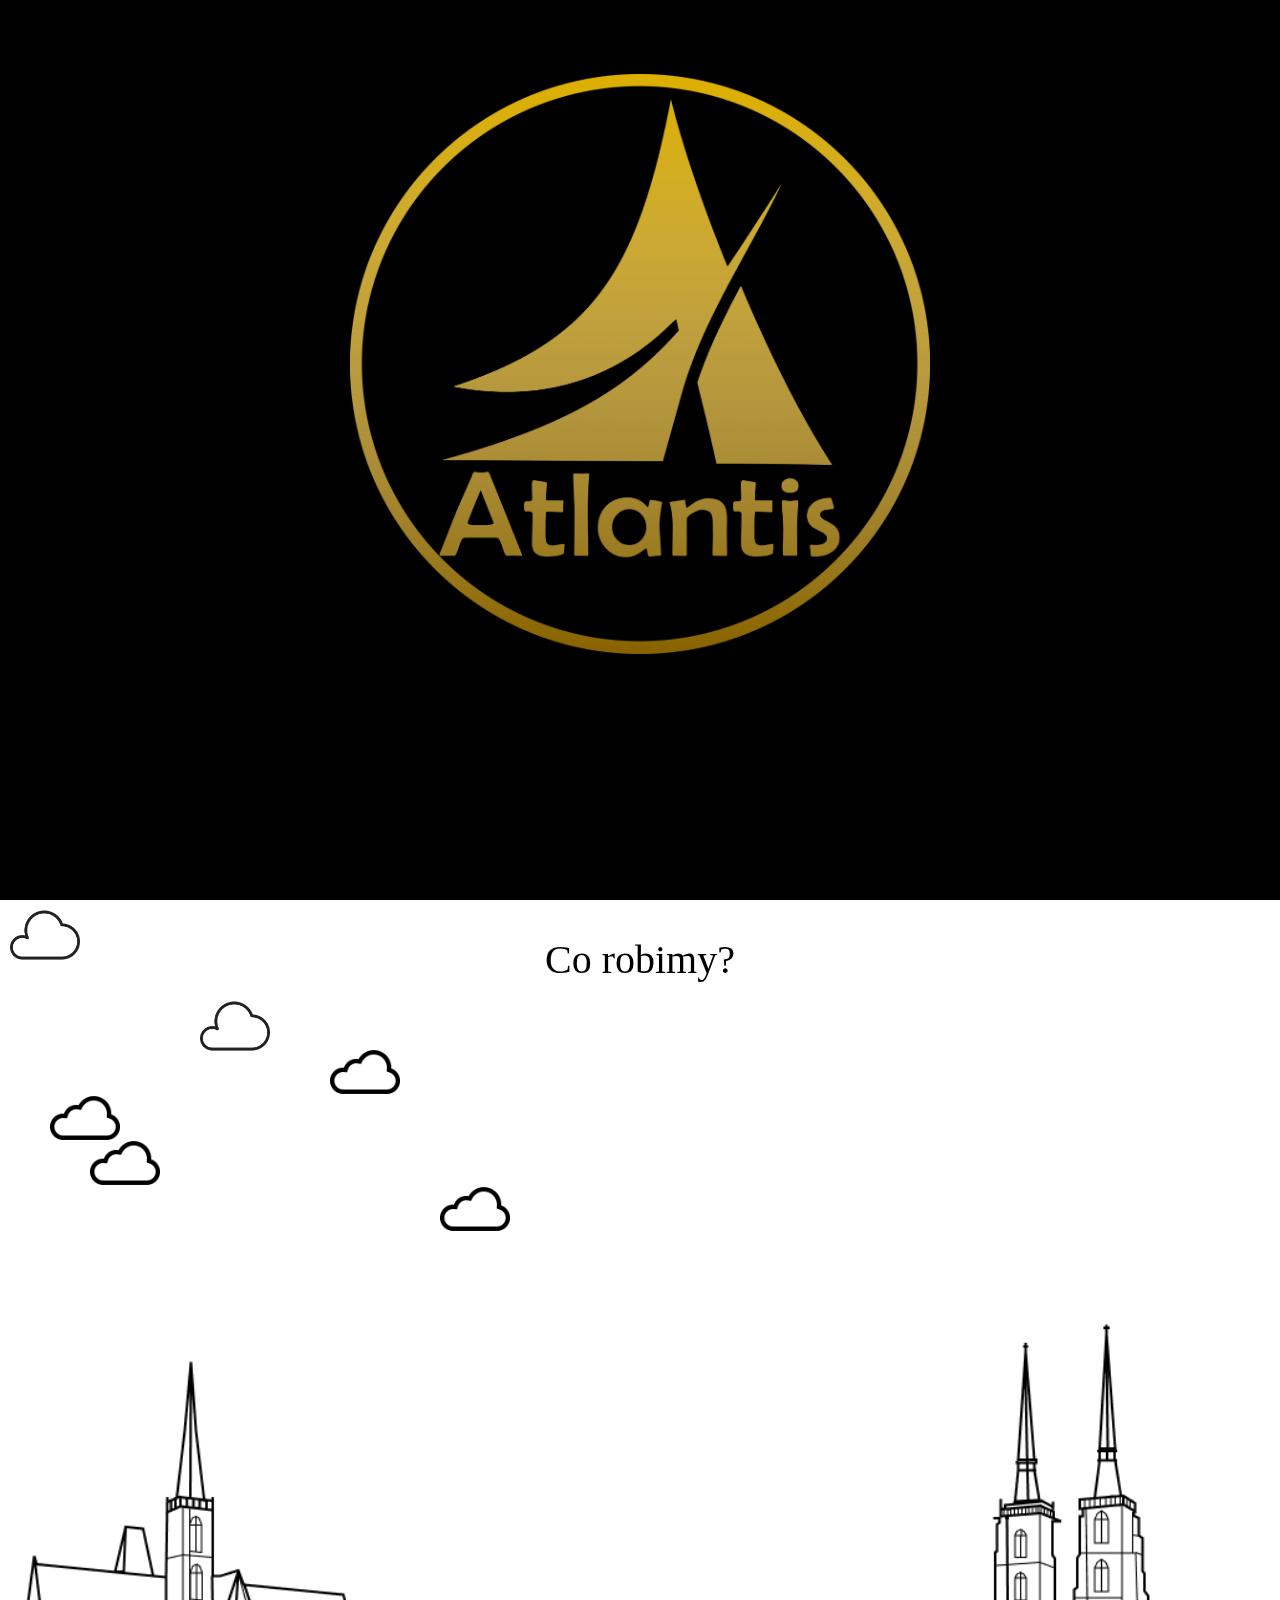
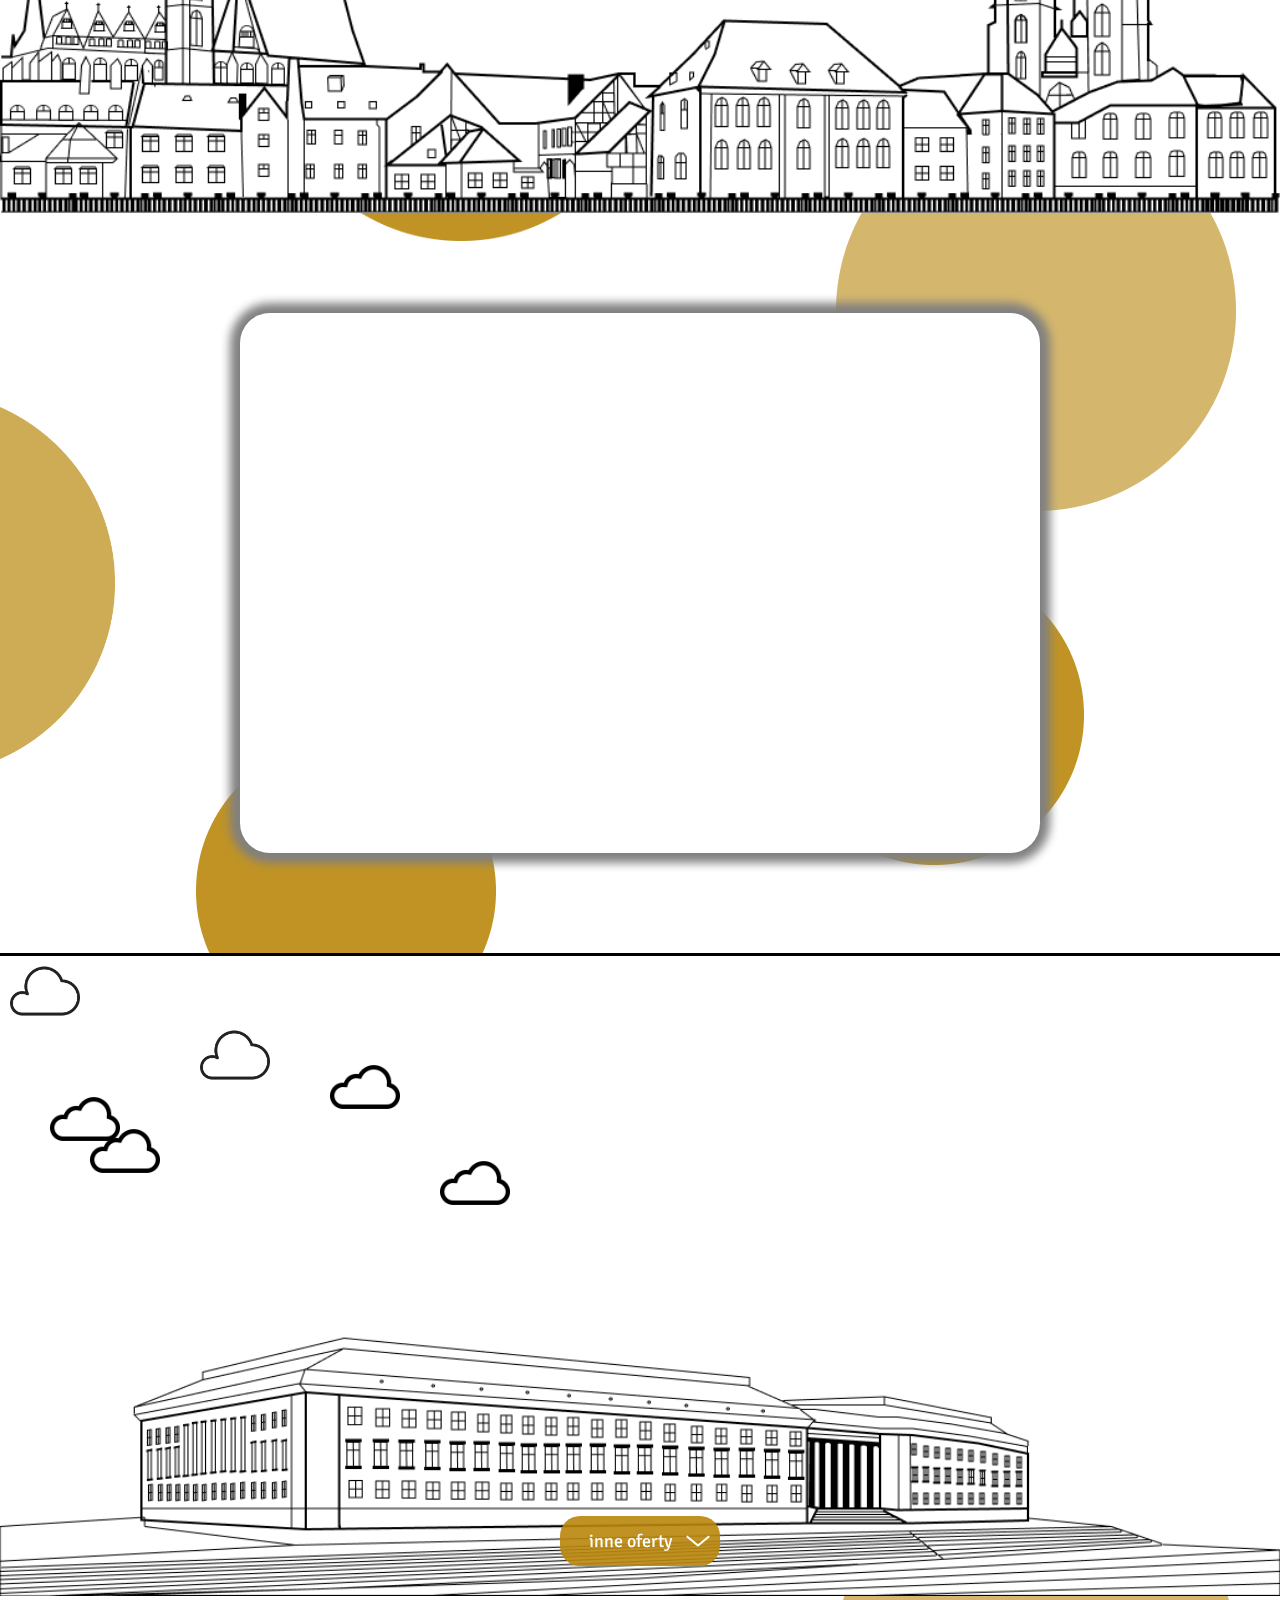
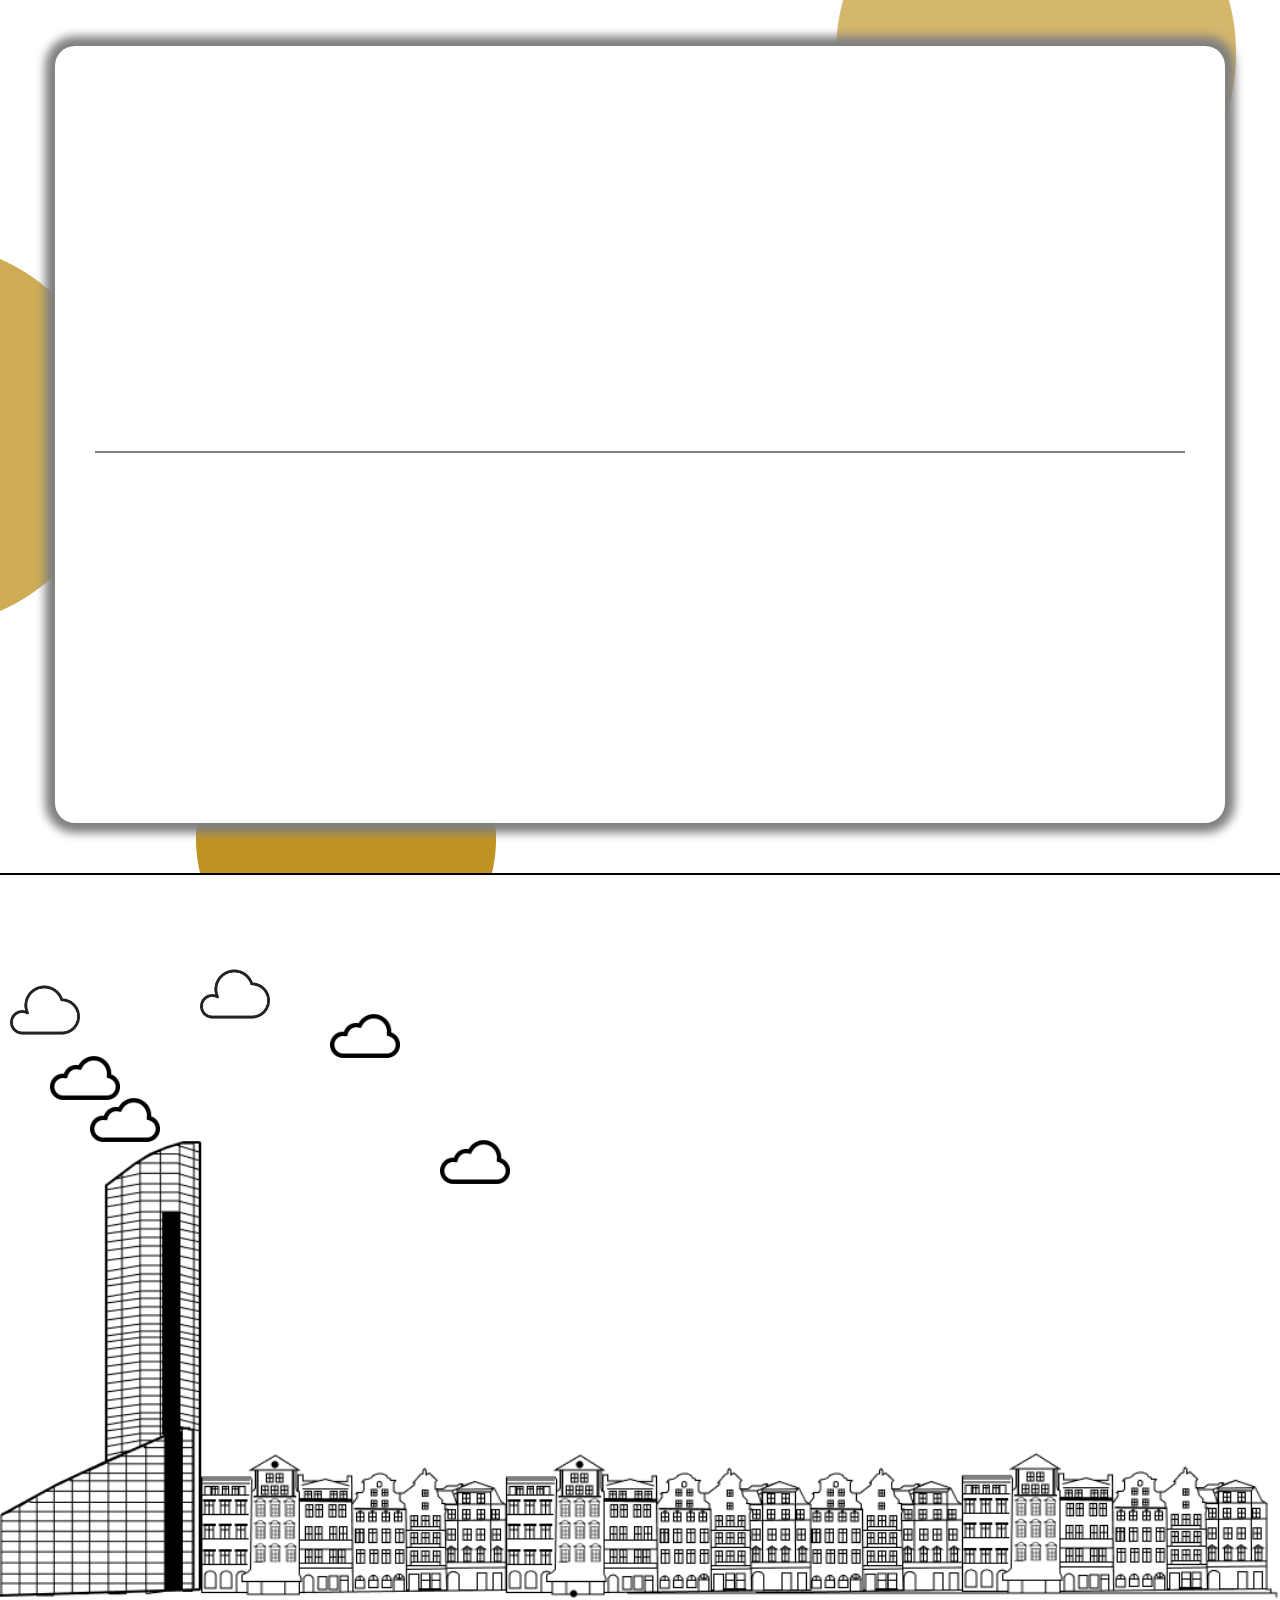
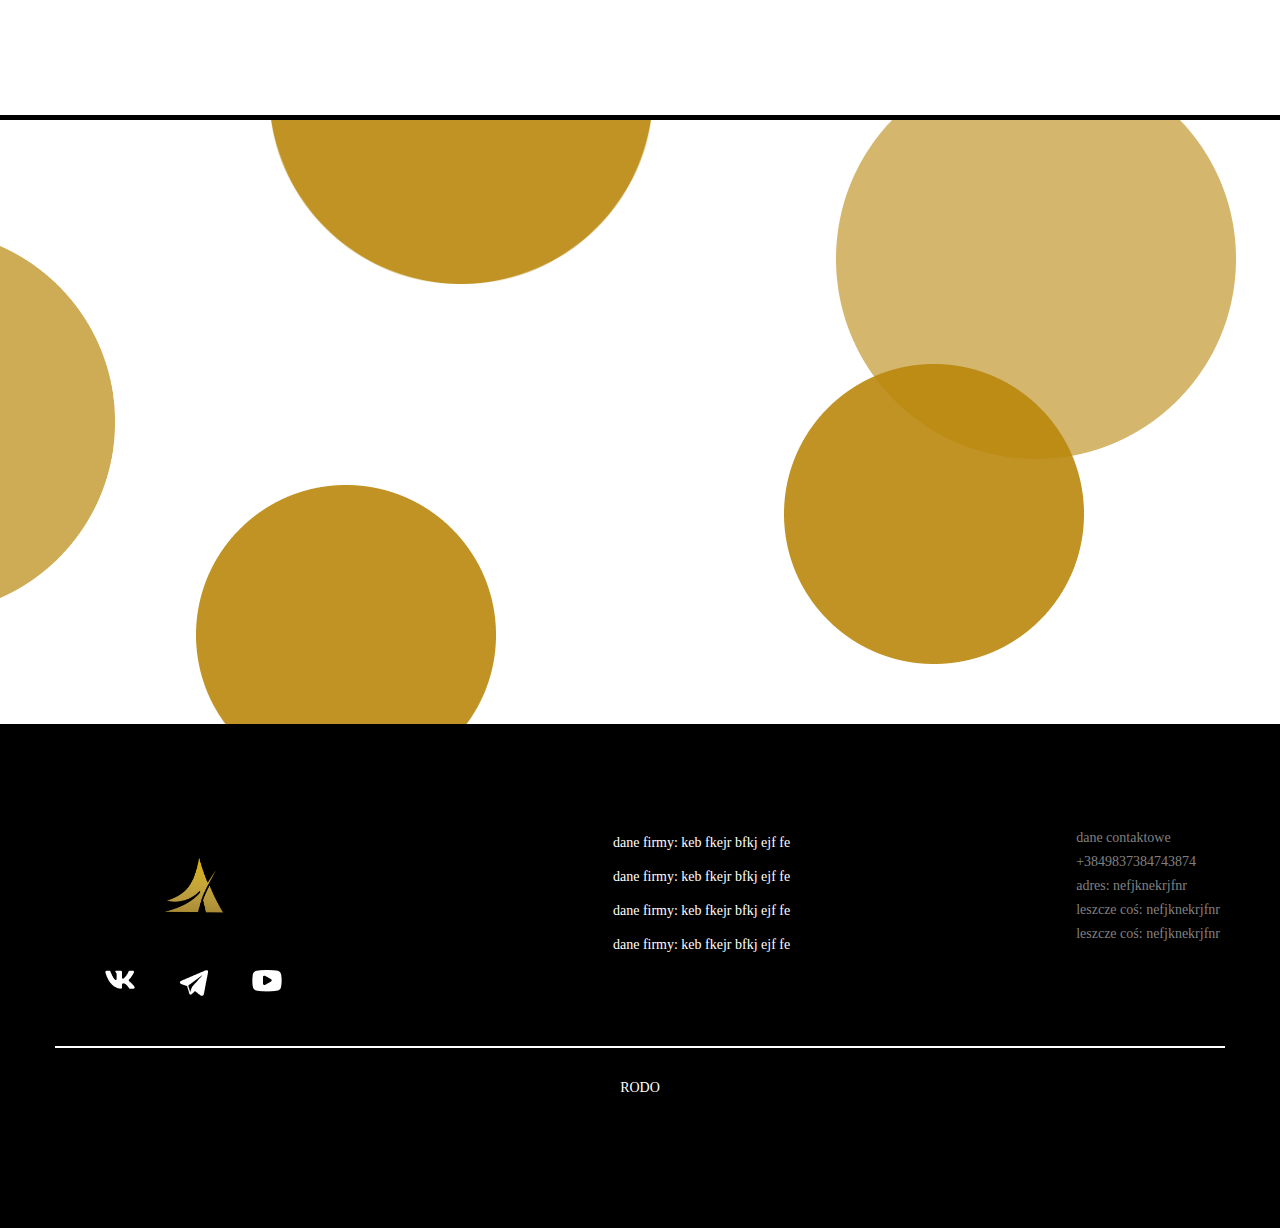
<file: index.html>
<!DOCTYPE html>
<html lang="ru">
	<head>
		<title>Atlantis</title>
		<meta name="viewport" content="width=device-width, initial-scale=1.0, maximum-scale=1.0, user-scalable=0" />
		<link rel="stylesheet" href="css/style.css" />
		<meta charset="UTF-8">
	</head>
	<body>

		<div class="mask">
			<div class="container">
				<div class="mask__content">
					<img class="mask__img" src="img/goldAtlantis.png">
					<div class="mask__title_container"><div class="mask__title">legalizacja pobytu w polsce</div></div>
				</div>
			</div>
		</div>
		
<header class="header">
	<div class="header__container">
		<a href="index.html" class="header__logo"><img src="img/goldAtlantis2.png"></a>
		<div class="header__menu">
			<div class="menu__icon"><span></span></div>
			<nav class="menu__body">
				<ul class="menu__list">
					<li><a data-goto=".offers" href="#" class="menu__link">OFERTA</a></li>
					<li>
						<a data-goto=".pobyt" href="#" class="menu__link">POBYT</a>
						<span class="menu__arrow"></span>
						<ul class="menu__sub-list">
							<li><a href="#" class="menu__sub-link">Pobyt Czasowy</a></li>
							<li><a href="#" class="menu__sub-link">Pobyt Stały</a></li>
							<li><a href="#" class="menu__sub-link">Karta Rezydenta</a></li>
						</ul>
					</li>
					<li><a data-goto=".about" href="#" class="menu__link">O NAS</a></li>
					<li><a data-goto=".partners" href="#" class="menu__link">PARTNERZY</a></li>
					<li><a data-goto=".footer" href="#" class="menu__link">CONTACT</a></li>
				</ul>
			</nav>
		</div>
	</div>
</header>		
		<div class="slider">
			<div class="slider__item">
				<img src="img/mainSlide1.jpeg">
			</div>
			<div class="slider__item">
				<img src="img/mainSlide2.jpeg">
			</div>
			<div class="slider__item">
				<img src="img/mainSlide3.jpeg">
			</div>
			<div class="slider__item">
				<img src="img/mainSlide4.jpeg">
			</div>
		</div>
		<div class="slider-front">
			<div class="slider-front__body ">
				<span class="slider__span1 ">profesjonalna obsluga prawna</span>
			</div>
			<div class="slider-front__subtitle"><span class="slider__span2">Podchodzimy indywidualnie do każdego klienta</span></div>
		</div>

		<div class="offers">
			<img class="cloud1" src="img/cloud1.png"></img>
			<img class="cloud2" src="img/cloud2.png"></img>
			<img class="cloud3" src="img/cloud3.png"></img>
			<img class="cloud4" src="img/cloud1.png"></img>
			<img class="cloud5" src="img/cloud2.png"></img>
			<img class="cloud6" src="img/cloud3.png"></img>
			<div class="container">
				<div class="offers__title">Co robimy?</div>
				<div class="offers__body">
					<div class="offers__part1">
						<div class="offers__border _anim-items">							
							<div class="offers__item">
								<img class="offers__img" src="img/law.jpeg">
								<div class="offers__text">
									<p>karta pobytu</p>
									<p>Lorem ipsum dolor sit amet, consectetur adipisicing elit,</p>
								</div>
							</div>
						</div>
						<div class="offers__border _anim-items">
							<div class="offers__item">
								<img class="offers__img" src="img/law.jpeg">
								<div class="offers__text">
									<p>pesel</p>
									<p>Lorem ipsum dolor sit amet, consectetur adipisicing elit,</p>
								</div>
							</div>
						</div>
						<div class="offers__border _anim-items">
							<div class="offers__item">
								<img class="offers__img" src="img/law.jpeg">
								<div class="offers__text">
									<p>meldunek</p>
									<p>Lorem ipsum dolor sit amet, consectetur adipisicing elit,</p>
								</div>
							</div>
						</div>
						<div class="offers__border _anim-items">
							<div class="offers__item">
								<img class="offers__img" src="img/law.jpeg">
								<div class="offers__text">
									<p>rejestracja i akompaniament biznesu</p>
									<p>Lorem ipsum dolor sit amet, consectetur adipisicing elit,</p>
								</div>
							</div>
						</div>
					</div>
					<div class="offers__part2">
						<div class="offers__border _anim-items">
							<div class="offers__item">
								<img class="offers__img" src="img/law.jpeg">
								<div class="offers__text">
									<p>przodkowie w polsce</p>
									<p>Lorem ipsum dolor sit amet, consectetur adipisicing elit,</p>
								</div>
							</div>
						</div>
						<div class="offers__border _anim-items">
							<div class="offers__item">
								<img class="offers__img" src="img/law.jpeg">
								<div class="offers__text">
									<p>spadek za granicą</p>
									<p>Lorem ipsum dolor sit amet, consectetur adipisicing elit,</p>
								</div>
							</div>
						</div>
						<div class="offers__border _anim-items">
							<div class="offers__item">
								<img class="offers__img" src="img/law.jpeg">
								<div class="offers__text">
									<p>usługi naszych partnerów</p>
									<p>
										<ul>
											<li class="offers__li">nierochomość w Polsce</li>
											<li class="offers__li">biznes w internecie</li>
										</ul>
									</p>
								</div>
							</div>
						</div>
						<div class="offers__border _anim-items">
							<div class="offers__item">
								<div class="offers__end">
									<div class="offers__end-text">
										Jeszcze myślisz?
									</div>								
								</div>
							</div>
						</div>
					</div>
				</div>
			</div>
		</div>
		<div class="about">

			<div class="about__container _anim-items ">
				<div class="about__title _anim-items">
					<p>o nas</p>
					<p>poznaj bliżej naszą historję</p>
				</div>
				<div class="about__body _anim-items">
					<p>Atlantis - to nowoczesna kancelaria prawna, która specjalizuje się w pomocy osobom z problemami prawnymi. Stanowimy odpowiedź na coraz większe zapotrzebowanie związane z profesjonalnym doradztwem prawnym.</p>

					<p>Dzięki rozległej siatce placówek, zlokalizowanych na terenie całej Polski - jesteśmy w stanie dotrzeć w każde miejsce, a także obsłużyć Klientów bezpośrednio w ich miastach.</p>

					<p>Jako jedyni w Polsce rozbudowaliśmy lokalny system przedstawicielstw, dzięki którym jesteśmy blisko osób, które potrzebują naszej pomocy. Polska Grupa Prawna S.A to zespół profesjonalnych opiekunów, doradców i prawników. Zależy nam aby usługi prawne, były świadczone w sposób przejrzysty i bezpośredni. Naszą misją jest szerzenie świadomości prawnej wśród osób z problemami.</p>
				</div>
			</div>
		</div>
		<div class="pobyt">
			<img class="cloud1" src="img/cloud1.png"></img>
			<img class="cloud2" src="img/cloud2.png"></img>
			<img class="cloud3" src="img/cloud3.png"></img>
			<img class="cloud4" src="img/cloud1.png"></img>
			<img class="cloud5" src="img/cloud2.png"></img>
			<img class="cloud6" src="img/cloud3.png"></img>
			<div class="container__pobyt">
				<div class="pobyt__title _anim-items"><span>Karta Pobytu</span></div>
				<div class="pobyt__body _anim-items">
					<div class="podyt-czasowy">
						<div class="pobyt__item">
							<div class="pobyt__item_front">
								<div class="pobyt__top">
									<div class="pobyt-czasowy__title">pobyt czasowy</div>
									<img class="karta__png" src="img/kartaPobytu.png">
								</div>
								<div class="pobyt__price">ekonom <span>500  <span>700</span></span></div>
								<button class="pobyt__button"><span>więcej</span></button>
							</div>
							<div class="pobyt__item_back">
								<div class="pobyt__back_body">
									<ul class="back__body_list">
										<li class="back__li1">Lorem ipsum dolor </li>
										<li class="back__li1">Lorem ipsum dolor </li>
										<li class="back__li1">Lorem ipsum dolor </li>
										<li class="back__li2">Lorem ipsum dolor </li>
										<li class="back__li2">Lorem ipsum dolor </li>
										<li class="back__li2">Lorem ipsum dolor </li>
										<li class="back__li2">Lorem ipsum dolor </li>
									</ul>
								</div>
								<button class="pobyt__button"><span>mniej</span></button>
							</div>
						</div>
						<div class="pobyt__item">
							<div class="pobyt__item_front">
								<div class="pobyt__top">
									<div class="pobyt-czasowy__title">pobyt czasowy</div>
									<img class="karta__png" src="img/kartaPobytu.png">
								</div>
								<div class="pobyt__price">standart<span>500  <span>700</span></span></div>
								<button class="pobyt__button"><span>więcej</span></button>
							</div>
							<div class="pobyt__item_back">
								<div class="pobyt__back_body">
									<ul class="back__body_list">
										<li class="back__li1">Lorem ipsum dolor </li>
										<li class="back__li1">Lorem ipsum dolor </li>
										<li class="back__li1">Lorem ipsum dolor </li>
										<li class="back__li1">Lorem ipsum dolor </li>
										<li class="back__li1">Lorem ipsum dolor </li>
										<li class="back__li2">Lorem ipsum dolor </li>
										<li class="back__li2">Lorem ipsum dolor </li>
									</ul>
								</div>
								<button class="pobyt__button"><span>mniej</span></button>
							</div>
						</div>
						<div class="pobyt__item ">
							<div class="pobyt__item_front">
								<div class="pobyt__top">
									<div class="pobyt-czasowy__title">pobyt czasowy</div>
									<img class="karta__png" src="img/kartaPobytu.png">
								</div>
								<div class="pobyt__price">premium <span>500  <span>700</span></span></div>
								<button class="pobyt__button"><span>więcej</span></button>
							</div>
							<div class="pobyt__item_back">
								<div class="pobyt__back_body">
									<ul class="back__body_list">
										<li class="back__li1">Lorem ipsum dolor </li>
										<li class="back__li1">Lorem ipsum dolor </li>
										<li class="back__li1">Lorem ipsum dolor </li>
										<li class="back__li1">Lorem ipsum dolor </li>
										<li class="back__li1">Lorem ipsum dolor </li>
										<li class="back__li1">Lorem ipsum dolor </li>
										<li class="back__li1">Lorem ipsum dolor </li>
									</ul>
								</div>
								<button class="pobyt__button"><span>mniej</span></button>
							</div>
						</div>
					</div>
					<div class="pobyt-staly">
						<div class="pobyt__item">
							<div class="pobyt__item_front">
								<div class="pobyt__top">
									<div class="pobyt-czasowy__title">pobyt czasowy</div>
									<img class="karta__png" src="img/kartaPobytu.png">
								</div>
								<div class="pobyt__price">ekonom <span>500  <span>700</span></span></div>
								<button class="pobyt__button"><span>więcej</span></button>
							</div>
							<div class="pobyt__item_back">
								<div class="pobyt__back_body">
									<ul class="back__body_list">
										<li class="back__li1">Lorem ipsum dolor </li>
										<li class="back__li1">Lorem ipsum dolor </li>
										<li class="back__li1">Lorem ipsum dolor </li>
										<li class="back__li2">Lorem ipsum dolor </li>
										<li class="back__li2">Lorem ipsum dolor </li>
										<li class="back__li2">Lorem ipsum dolor </li>
										<li class="back__li2">Lorem ipsum dolor </li>
									</ul>
								</div>
								<button class="pobyt__button"><span>mniej</span></button>
							</div>
						</div>
						<div class="pobyt__item">
							<div class="pobyt__item_front">
								<div class="pobyt__top">
									<div class="pobyt-czasowy__title">pobyt czasowy</div>
									<img class="karta__png" src="img/kartaPobytu.png">
								</div>
								<div class="pobyt__price">standart <span>500  <span>700</span></span></div>
								<button class="pobyt__button"><span>więcej</span></button>
							</div>
							<div class="pobyt__item_back">
								<div class="pobyt__back_body">
									<ul class="back__body_list">
										<li class="back__li1">Lorem ipsum dolor </li>
										<li class="back__li1">Lorem ipsum dolor </li>
										<li class="back__li1">Lorem ipsum dolor </li>
										<li class="back__li1">Lorem ipsum dolor </li>
										<li class="back__li1">Lorem ipsum dolor </li>
										<li class="back__li2">Lorem ipsum dolor </li>
										<li class="back__li2">Lorem ipsum dolor </li>
									</ul>
								</div>
								<button class="pobyt__button"><span>mniej</span></button>
							</div>
						</div>
						<div class="pobyt__item ">
							<div class="pobyt__item_front">
								<div class="pobyt__top">
									<div class="pobyt-czasowy__title">pobyt czasowy</div>
									<img class="karta__png" src="img/kartaPobytu.png">
								</div>
								<div class="pobyt__price">premium <span>500  <span>700</span></span></div>
								<button class="pobyt__button"><span>więcej</span></button>
							</div>
							<div class="pobyt__item_back">
								<div class="pobyt__back_body">
									<ul class="back__body_list">
										<li class="back__li1">Lorem ipsum dolor </li>
										<li class="back__li1">Lorem ipsum dolor </li>
										<li class="back__li1">Lorem ipsum dolor </li>
										<li class="back__li1">Lorem ipsum dolor </li>
										<li class="back__li1">Lorem ipsum dolor </li>
										<li class="back__li1">Lorem ipsum dolor </li>
										<li class="back__li1">Lorem ipsum dolor </li>
									</ul>
								</div>
								<button class="pobyt__button"><span>mniej</span></button>
							</div>
						</div>
					</div>
					<div class="karta-rezydenta">
						<div class="pobyt__item">
							<div class="pobyt__item_front">
								<div class="pobyt__top">
									<div class="pobyt-czasowy__title">pobyt czasowy</div>
									<img class="karta__png" src="img/kartaPobytu.png">
								</div>
								<div class="pobyt__price">ekonom <span>500  <span>700</span></span></div>
								<button class="pobyt__button"><span>więcej</span></button>
							</div>
							<div class="pobyt__item_back">
								<div class="pobyt__back_body">
									<ul class="back__body_list">
										<li class="back__li1">Lorem ipsum dolor </li>
										<li class="back__li1">Lorem ipsum dolor </li>
										<li class="back__li1">Lorem ipsum dolor </li>
										<li class="back__li2">Lorem ipsum dolor </li>
										<li class="back__li2">Lorem ipsum dolor </li>
										<li class="back__li2">Lorem ipsum dolor </li>
										<li class="back__li2">Lorem ipsum dolor </li>
									</ul>
								</div>
								<button class="pobyt__button"><span>mniej</span></button>
							</div>
						</div>
						<div class="pobyt__item">
							<div class="pobyt__item_front">
								<div class="pobyt__top">
									<div class="pobyt-czasowy__title">pobyt czasowy</div>
									<img class="karta__png" src="img/kartaPobytu.png">
								</div>
								<div class="pobyt__price">standart <span>500  <span>700</span></span></div>
								<button class="pobyt__button"><span>więcej</span></button>
							</div>
							<div class="pobyt__item_back">
								<div class="pobyt__back_body">
									<ul class="back__body_list">
										<li class="back__li1">Lorem ipsum dolor </li>
										<li class="back__li1">Lorem ipsum dolor </li>
										<li class="back__li1">Lorem ipsum dolor </li>
										<li class="back__li1">Lorem ipsum dolor </li>
										<li class="back__li1">Lorem ipsum dolor </li>
										<li class="back__li2">Lorem ipsum dolor </li>
										<li class="back__li2">Lorem ipsum dolor </li>
									</ul>
								</div>
								<button class="pobyt__button"><span>mniej</span></button>
							</div>
						</div>
						<div class="pobyt__item ">
							<div class="pobyt__item_front">
								<div class="pobyt__top">
									<div class="pobyt-czasowy__title">pobyt czasowy</div>
									<img class="karta__png" src="img/kartaPobytu.png">
								</div>
								<div class="pobyt__price">premium <span>500  <span>700</span></span></div>
								<button class="pobyt__button"><span>więcej</span></button>
							</div>
							<div class="pobyt__item_back">
								<div class="pobyt__back_body">
									<ul class="back__body_list">
										<li class="back__li1">Lorem ipsum dolor </li>
										<li class="back__li1">Lorem ipsum dolor </li>
										<li class="back__li1">Lorem ipsum dolor </li>
										<li class="back__li1">Lorem ipsum dolor </li>
										<li class="back__li1">Lorem ipsum dolor </li>
										<li class="back__li1">Lorem ipsum dolor </li>
										<li class="back__li1">Lorem ipsum dolor </li>
									</ul>
								</div>
								<button class="pobyt__button"><span>mniej</span></button>
							</div>
						</div>
					</div>
				</div>
				<div class="pobyt__more">
					<button class="pobyt__button-more">inne oferty</button>
				</div>
			</div>
		</div>
		<div class="partners">
			<div class="partners__mask"></div>
			<div class="partners__container">				
				<div class="partners__main-title _anim-items"><span>nasi partnerzy</span></div>
				<div class="partners__estate">
					<div class="partners__body">
						<div class="partners__title _anim-items">nieruchomości</div>
						<ul class="partners__list _anim-items">
							<li>Wynajem</li>
							<li>Kupno</li>
							<li>Sprzedaż</li>
						</ul>
					</div>
					<img class="partners__img _anim-items" src="img/re.png">				
				</div>
				<div class="partners__border"></div>
				<div class="partners__it">
					<img class="partners__img _anim-items" src="img/it.jpeg">
					<div class="partners__body">
						<div class="partners__title _anim-items">twój biznes w internecie</div>
						<ul class="partners__list _anim-items">
							<li>strona internetowa</li>
							<li>logotyp</li>
							<li>smm</li>
						</ul>
					</div>
				</div>
			</div>
		</div>
		<div class="reviews">
			<img class="cloud1" src="img/cloud1.png"></img>
			<img class="cloud2" src="img/cloud2.png"></img>
			<img class="cloud3" src="img/cloud3.png"></img>
			<img class="cloud4" src="img/cloud1.png"></img>
			<img class="cloud5" src="img/cloud2.png"></img>
			<img class="cloud6" src="img/cloud3.png"></img>			
			<div class="reviews__container">
				<div class="reviews__body _anim-items">
					<div class="reviews__card">
						<div class="reviews__card-body">
							<div class="reviews__card-title">REVIEWS</div>
							<img class="reviews__card-img" src="img/like.png"></img>
						</div>
					</div>
					<div class="reviews__content">
						<div class="reviews__title">Opinie naszych klientów</div>
						<div class="slider2">
							<div class="slider__item">
								<div class="comment">
									<div class="stars">
										<img class="star" src="img/star.png">
										<img class="star" src="img/star.png">
										<img class="star" src="img/star.png">
										<img class="star" src="img/star.png">
										<img class="star" src="img/star.png">
									</div>
									<p>Lorem ipsum dolor sit amet, consectetur adipisicing elit, sed do eiusmod
									tempor incididunt ut labore et dolore magna aliqua. Ut enim ad minim veniam,
									quis nostrud exercitation ullamco laboris nisi ut aliquip ex ea commodo
									</p>
								</div>
							</div>
							<div class="slider__item">
								<div class="comment">
									<div class="stars">
										<img class="star" src="img/star.png">
										<img class="star" src="img/star.png">
										<img class="star" src="img/star.png">
										<img class="star" src="img/star.png">
										<img class="star" src="img/star.png">
									</div>
									<p>Lorem ipsum dolor sit amet, consectetur adipisicing elit, sed do eiusmod
									tempor incididunt ut labore et dolore magna aliqua. Ut enim ad minim veniam,
									quis nostrud exercitation ullamco laboris nisi ut aliquip ex ea commodo
									</p>
								</div>
							</div>
							<div class="slider__item">
								<div class="comment">
									<div class="stars">
										<img class="star" src="img/star.png">
										<img class="star" src="img/star.png">
										<img class="star" src="img/star.png">
										<img class="star" src="img/star.png">
										<img class="star" src="img/star.png">
									</div>
									<p>Lorem ipsum dolor sit amet, consectetur adipisicing elit, sed do eiusmod
									tempor incididunt ut labore et dolore magna aliqua. Ut enim ad minim veniam,
									quis nostrud exercitation ullamco laboris nisi ut aliquip ex ea commodo
									</p>
								</div>
							</div>
							<div class="slider__item">
								<div class="comment">
									<div class="stars">
										<img class="star" src="img/star.png">
										<img class="star" src="img/star.png">
										<img class="star" src="img/star.png">
										<img class="star" src="img/star.png">
										<img class="star" src="img/star.png">
									</div>
									<p>Lorem ipsum dolor sit amet, consectetur adipisicing elit, sed do eiusmod
									tempor incididunt ut labore et dolore magna aliqua. Ut enim ad minim veniam,
									quis nostrud exercitation ullamco laboris nisi ut aliquip ex ea commodo
									</p>
								</div>
							</div>
							<div class="slider__item">
								<div class="comment">
									<div class="stars">
										<img class="star" src="img/star.png">
										<img class="star" src="img/star.png">
										<img class="star" src="img/star.png">
										<img class="star" src="img/star.png">
										<img class="star" src="img/star.png">
									</div>
									<p>Lorem ipsum dolor sit amet, consectetur adipisicing elit, sed do eiusmod
									tempor incididunt ut labore et dolore magna aliqua. Ut enim ad minim veniam,
									quis nostrud exercitation ullamco laboris nisi ut aliquip ex ea commodo
									</p>
								</div>
							</div>
						</div>
					</div>
				</div>
			</div>
		</div>


		<div class="contact">
			<div class="container">
				<div class="form _anim-items">
					<div class="form_name">
						<div class="form__title">Zostaw nam swoje dane, odzwonimy do ciebie!</div>
						<div class="form__subtitle">darmowa consultacja</div>
					</div>
					<form id="form" class="form__body">
						
						<div class="form__item">
							<input id="formName" placeholder="imię" type="text"  name="name" class="form__input _req _name">
						</div>
						<div class="form__item">
							<input id="formEmail" placeholder="E-mail" type="text"  name="email" class="form__input _req _email">
						</div>
						<div class="form__item">
							<input id="formNumber" placeholder="numer telefonu" type="text"  name="number" class="form__input _req _number">
						</div>
						<div class="form__item">
							<input id="formText" placeholder="opis sprawy" type="text"  name="text" class="form__input _req _text">
						</div>
						<div class="form__button_body">
							<button type="submit" class="form__button" ><span>отправить</span></button>
						</div>
					</form>
				</div>
			</div>			
		</div>

<footer class="footer">
	<div class="footer__container"> 
		<div class="footer__main">
			<div class="footer__logo"> <img src="img/goldAtlantis2.png"></div>
			<div class="footer__social">
				<a href="" class="footer__vk"><img src="img/vk.png"></a>
				<a href="" class="footer__youtube"><img src="img/telegram.png"></a>
				<a href="" class="footer__telegram"><img src="img/youtube.png"></a>
			</div>
		</div>
		<div class="footer__courses">
			<a href="" class="footer__course">dane firmy: keb fkejr bfkj ejf fe</a>
			<a href="" class="footer__course">dane firmy: keb fkejr bfkj ejf fe</a>
			<a href="" class="footer__course">dane firmy: keb fkejr bfkj ejf fe</a>
			<a href="" class="footer__course">dane firmy: keb fkejr bfkj ejf fe</a>
		</div>
		<div class="footer__data">
			<div class="footer__data_item">dane contaktowe</div>
			<div class="footer__data_item">+3849837384743874</div>
			<div class="footer__data_item">adres: nefjknekrjfnr</div>
			<div class="footer__data_item">leszcze coś: nefjknekrjfnr</div>
			<div class="footer__data_item">leszcze coś: nefjknekrjfnr</div>

		</div>
	</div>
	<div class="footer__border"></div>
	<div class="security"><a class="security__link">RODO</a></div>		
</footer>				<script src="https://code.jquery.com/jquery-3.6.0.min.js"></script>
		<script src="js/slick.min.js "></script>
		<script src="js/script.js"></script>
	</body>
</html>





<!--  -->
</file>
<file: css/style.css>
@charset "UTF-8";
@import url("https://fonts.googleapis.com/css2?family=Catamaran:wght@500;600;700;800&display=swap");
@import url("https://fonts.googleapis.com/css2?family=Courgette&display=swap");
@import url("https://fonts.googleapis.com/css2?family=Major+Mono+Display&display=swap");
@import url("https://fonts.googleapis.com/css2?family=Work+Sans:ital,wght@1,300&display=swap");
@import url("https://fonts.googleapis.com/css2?family=Signika&family=Work+Sans:ital,wght@1,300&display=swap");
@import url("https://fonts.googleapis.com/css2?family=Acme&display=swap");
* {
  padding: 0;
  margin: 0;
  border: 0;
}

*, *:before, *:after {
  -webkit-box-sizing: border-box;
  box-sizing: border-box;
}

:focus, :active {
  outline: none;
}

a:focus, a:active {
  outline: none;
}

nav, footer, header, aside {
  display: block;
}

html, body {
  height: 100%;
  width: 100%;
  font-size: 100%;
  line-height: 1;
  font-size: 14px;
  -ms-text-size-adjust: 100%;
  -moz-text-size-adjust: 100%;
  -webkit-text-size-adjust: 100%;
}

input, button, textarea {
  font-family: inherit;
}

input::-ms-clear {
  display: none;
}

button {
  cursor: pointer;
}

button::-moz-focus-inner {
  padding: 0;
  border: 0;
}

a, a:visited {
  text-decoration: none;
}

a:hover {
  text-decoration: none;
}

ul li {
  list-style: none;
}

img {
  vertical-align: top;
}

h1, h2, h3, h4, h5, h6 {
  font-size: inherit;
  font-weight: 400;
}

.header {
  position: fixed;
  top: 0;
  left: 0;
  z-index: 101;
  width: 100%;
  background-color: rgba(0, 0, 0, 0.3);
}

@media (min-width: 1300px) {
  .header__container {
    max-width: 1270px;
    margin: 0 auto;
    display: -webkit-box;
    display: -ms-flexbox;
    display: flex;
    -webkit-box-pack: justify;
        -ms-flex-pack: justify;
            justify-content: space-between;
    padding: 0 30px;
    height: 80px;
    -webkit-box-align: center;
        -ms-flex-align: center;
            align-items: center;
  }
}
@media (max-width: 1300px) {
  .header__container {
    max-width: 1170px;
    margin: 0 auto;
    display: -webkit-box;
    display: -ms-flexbox;
    display: flex;
    -webkit-box-pack: justify;
        -ms-flex-pack: justify;
            justify-content: space-between;
    padding: 0 30px;
    height: 80px;
    -webkit-box-align: center;
        -ms-flex-align: center;
            align-items: center;
  }
}
.header__logo {
  position: relative;
  z-index: 10;
}
.header__logo img {
  height: 60px;
}

.menu__icon {
  display: none;
}

.menu__list > li {
  position: relative;
}

.menu__link {
  color: #fff;
  font-size: 16px;
  font-family: "Catamaran", sans-serif;
}

.menu__sub-list {
  margin-top: 10px;
  position: absolute;
  right: 0;
  background-color: rgba(0, 0, 0, 0.4);
  padding: 15px;
  border-radius: 10px;
  min-width: 160px;
}
.menu__sub-list > li {
  margin: 0 0 10px 0;
}
.menu__sub-list > li:last-child {
  margin: 0;
}

.menu__sub-link {
  display: block;
  color: #fff;
  width: 100%;
  text-align: right;
  text-transform: uppercase;
  font-size: 13px;
}
.menu__sub-link:hover {
  color: gold;
}

.menu__arrow {
  display: none;
}

body._touch .menu__link {
  -webkit-box-flex: 1;
      -ms-flex: 1 1 auto;
          flex: 1 1 auto;
}

body._pc .menu__list > li:hover .menu__sub-list {
  opacity: 1;
  visibility: visible;
  translate: translate(0px, 0px);
  pointer-events: all;
}

body._touch .menu__list > li {
  display: -webkit-box;
  display: -ms-flexbox;
  display: flex;
  -webkit-box-align: center;
      -ms-flex-align: center;
          align-items: center;
}

body._touch .menu__arrow {
  margin-left: 5px;
  display: block;
  width: 0;
  height: 0;
  -webkit-transition: -webkit-transform 0.3s ease 0s;
  transition: -webkit-transform 0.3s ease 0s;
  transition: transform 0.3s ease 0s;
  transition: transform 0.3s ease 0s, -webkit-transform 0.3s ease 0s;
  border-left: 5px solid transparent;
  border-right: 5px solid transparent;
  border-top: 10px solid #fff;
}

body._touch .menu__list > li._active .menu__sub-list {
  opacity: 1;
  visibility: visible;
  -webkit-transform: translate(0px, 0px);
          transform: translate(0px, 0px);
  pointer-events: all;
}

body._touch .menu__list > li._active .menu__arrow {
  -webkit-transform: rotate(-180deg);
          transform: rotate(-180deg);
}

@media (min-width: 767px) {
  .menu__list {
    display: -webkit-box;
    display: -ms-flexbox;
    display: flex;
    -webkit-box-align: center;
        -ms-flex-align: center;
            align-items: center;
  }
  .menu__list > li {
    padding: 10px 0;
  }

  .menu__link {
    margin-left: 40px;
    position: relative;
  }
  .menu__link:after {
    display: block;
    position: absolute;
    left: 0;
    bottom: -5px;
    width: 0;
    height: 2px;
    background-color: gold;
    content: "";
    -webkit-transition: width 0.3s ease-out;
    transition: width 0.3s ease-out;
  }
  .menu__link:hover {
    color: gold;
  }
  .menu__link:hover:after {
    width: 100%;
  }

  .menu__sub-list {
    opacity: 0;
    visibility: hidden;
    pointer: none;
    -webkit-transition: all 0.3s ease 0s;
    transition: all 0.3s ease 0s;
  }
}
@media (max-width: 767px) {
  .menu__icon {
    display: block;
    position: relative;
    z-index: 7;
    width: 30px;
    height: 18px;
    cursor: pointer;
  }
  .menu__icon::before, .menu__icon::after {
    content: "";
  }
  .menu__icon span, .menu__icon::before, .menu__icon::after {
    left: 0;
    position: absolute;
    width: 100%;
    height: 10%;
    -webkit-transition: all 0.3s ease 0s;
    transition: all 0.3s ease 0s;
    background-color: #fff;
  }
  .menu__icon::before {
    top: 0;
  }
  .menu__icon::after {
    bottom: 0;
  }
  .menu__icon span {
    top: 45%;
    -webkit-transform: scasle(1) translate(0px, -50%);
            transform: scasle(1) translate(0px, -50%);
  }

  .menu__body {
    position: fixed;
    top: 0;
    left: 0;
    width: 100%;
    height: 100%;
    left: -100%;
    background-color: rgba(0, 0, 0, 0.9);
    padding: 150px 30px 30px 30px;
    -webkit-transition: left 0.3s ease 0s;
    transition: left 0.3s ease 0s;
    overflow: auto;
  }

  .menu__body._active {
    left: 0;
  }

  .menu__list > li {
    -ms-flex-wrap: wrap;
        flex-wrap: wrap;
    margin: 0 0 30px 0;
  }
  .menu__list > li:last-child {
    margin: 0px;
  }

  .menu__list > li._active .menu__sub-list {
    display: block;
  }

  .menu__link {
    font-size: 24px;
  }

  .menu__sub-list {
    position: relative;
    background-color: white;
    -webkit-box-flex: 1;
        -ms-flex: 1 1 100%;
            flex: 1 1 100%;
    display: none;
  }

  .menu__sub-link {
    color: black;
    font-size: 17px;
  }
}
.footer {
  padding: 100px 0;
}

.footer__container {
  max-width: 1170px;
  margin: 0 auto;
  display: -webkit-box;
  display: -ms-flexbox;
  display: flex;
  -webkit-box-pack: justify;
      -ms-flex-pack: justify;
          justify-content: space-between;
  margin-bottom: 20px;
}

@media (max-width: 767px) {
  .footer__container {
    -webkit-box-orient: vertical;
    -webkit-box-direction: normal;
        -ms-flex-direction: column;
            flex-direction: column;
    -webkit-box-pack: justify;
        -ms-flex-pack: justify;
            justify-content: space-between;
    -webkit-box-align: center;
        -ms-flex-align: center;
            align-items: center;
    height: 600px;
  }
}
.footer__main {
  padding: 30px;
  display: -webkit-box;
  display: -ms-flexbox;
  display: flex;
  -webkit-box-orient: vertical;
  -webkit-box-direction: normal;
      -ms-flex-direction: column;
          flex-direction: column;
  -webkit-box-pack: justify;
      -ms-flex-pack: justify;
          justify-content: space-between;
  -webkit-box-align: center;
      -ms-flex-align: center;
          align-items: center;
  height: 200px;
}

.footer__logo img {
  width: 60px;
}

.footer__youtube, .footer__telegram, .footer__vk {
  margin: 20px;
}

.footer__course {
  display: block;
  padding: 10px;
  color: white;
}

.footer__data_item {
  color: gray;
  padding: 5px;
}

.footer__border {
  height: 1px;
  border: 1px solid white;
  max-width: 1170px;
  margin: 0 auto;
}

.security {
  display: -webkit-box;
  display: -ms-flexbox;
  display: flex;
  height: 80px;
  -webkit-box-pack: center;
      -ms-flex-pack: center;
          justify-content: center;
  -webkit-box-align: center;
      -ms-flex-align: center;
          align-items: center;
}

.security__link {
  color: white;
}

.mask {
  z-index: 102;
  position: fixed;
  top: 0;
  background-color: black;
  height: 100%;
  width: 100%;
  opacity: 1;
  -webkit-transition: 3s;
  transition: 3s;
}
.mask .container {
  height: 100%;
}

.container {
  max-width: 1170px;
  margin: 0 auto;
  padding: 0 5px;
}

.mask__content {
  height: 100%;
  display: -webkit-box;
  display: -ms-flexbox;
  display: flex;
  -webkit-box-orient: vertical;
  -webkit-box-direction: normal;
      -ms-flex-direction: column;
          flex-direction: column;
  -ms-flex-pack: distribute;
      justify-content: space-around;
  -webkit-box-align: center;
      -ms-flex-align: center;
          align-items: center;
}

.mask__img {
  -webkit-transition: opacity 3s ease-in 0s;
  transition: opacity 3s ease-in 0s;
  opacity: 0;
}

@media (max-width: 767px) {
  .mask__img {
    width: 70%;
  }
}
@media (min-width: 767px) {
  .mask__img {
    width: 50%;
  }
}
.mask__title_container {
  width: 500px;
  overflow: hidden;
}

.mask__title {
  width: 27ch;
  color: #E0A715;
  font-size: 25px;
  font-family: "Major Mono Display", monospace;
  opacity: 0;
  white-space: nowrap;
  overflow: hidden;
  border-right: 4px solid #fff;
  -webkit-animation: flashing-border 0.75s step-end infinite 3s, printed-text 3s steps(27) 2.5s;
          animation: flashing-border 0.75s step-end infinite 3s, printed-text 3s steps(27) 2.5s;
  -webkit-transition: 3s;
  transition: 3s;
}

@media (max-width: 600px) {
  .mask__title {
    font-size: 17px;
  }

  .mask__title_container {
    width: 360px;
  }
}
@media (max-width: 400px) {
  .mask__title {
    font-size: 14px;
  }

  .mask__title_container {
    width: 290px;
  }
}
@-webkit-keyframes flashing-border {
  0% {
    border-color: #fff;
  }
  50% {
    border-color: transparent;
  }
  100% {
    border-color: #fff;
  }
}
@keyframes flashing-border {
  0% {
    border-color: #fff;
  }
  50% {
    border-color: transparent;
  }
  100% {
    border-color: #fff;
  }
}
@-webkit-keyframes printed-text {
  from {
    width: 0;
  }
}
@keyframes printed-text {
  from {
    width: 0;
  }
}
.mask__img_show {
  opacity: 1;
}

.mask__title_show {
  opacity: 1;
}

.mask__hide {
  opacity: 0;
}

.slider {
  background-color: gray;
  height: 100%;
  width: 100%;
  overflow: hidden;
  position: relative;
}

.slider__item img {
  height: 100%;
}

@media (min-width: 767px) {
  .slider__item img {
    width: 100%;
  }
}
/* Слайдер */
.dragable {
  height: 100%;
}

.slick-list {
  overflow: hidden;
  height: 100%;
}

/* Лента слайдов */
.slick-track {
  display: -webkit-box;
  display: -ms-flexbox;
  display: flex;
  -webkit-box-align: start;
      -ms-flex-align: start;
          align-items: flex-start;
  height: 100%;
}

/* Слайд */
.slick-slide {
  height: 100%;
}

.slider-front {
  position: absolute;
  top: 0;
  left: 0;
  height: 100%;
  width: 100%;
  background-color: rgba(0, 0, 0, 0.8);
  display: -webkit-box;
  display: -ms-flexbox;
  display: flex;
  -webkit-box-pack: center;
      -ms-flex-pack: center;
          justify-content: center;
  -webkit-box-align: center;
      -ms-flex-align: center;
          align-items: center;
  -webkit-box-orient: vertical;
  -webkit-box-direction: normal;
      -ms-flex-direction: column;
          flex-direction: column;
}
.slider-front .slider-front__subtitle {
  display: -webkit-box;
  display: -ms-flexbox;
  display: flex;
  -webkit-box-align: center;
      -ms-flex-align: center;
          align-items: center;
  -webkit-box-pack: center;
      -ms-flex-pack: center;
          justify-content: center;
}
.slider-front .slider-front__subtitle span {
  color: #fff;
  font-family: "Work Sans", sans-serif;
}
.slider-front .slider-front__body {
  margin: 0 10px;
  border: 2px solid #F0E68C;
  -webkit-box-shadow: 0 0 10px #F0E68C;
          box-shadow: 0 0 10px #F0E68C;
  display: -webkit-box;
  display: -ms-flexbox;
  display: flex;
  -webkit-box-pack: center;
      -ms-flex-pack: center;
          justify-content: center;
  -webkit-box-align: center;
      -ms-flex-align: center;
          align-items: center;
  opacity: 1;
  -webkit-transition: all 2s ease 9s;
  transition: all 2s ease 9s;
}
.slider-front .slider-front__body .slider__span1 {
  color: #F0E68C;
  text-transform: uppercase;
  text-align: center;
}

@media (min-width: 767px) {
  .slider__span1 {
    font-size: 40px;
    padding: 40px;
  }

  .slider__span2 {
    font-size: 34px;
    padding: 30px;
  }
}
@media (max-width: 767px) {
  .slider__span1 {
    font-size: 28px;
    padding: 20px;
  }

  .slider__span2 {
    font-size: 24px;
    padding: 0 10px;
  }
}
.slider-front__subtitle {
  opacity: 1;
  -webkit-transform: translate(0, 20px);
          transform: translate(0, 20px);
  -webkit-transition: all 1s ease 10s;
  transition: all 1s ease 10s;
  text-align: center;
}

@media (max-width: 676px) {
  .slider-front__subtitle {
    padding: 0 30px;
  }
}
@media (min-width: 950px) {
  .offers {
    background: url("../img/Wro.png") 0 100%/100% no-repeat;
  }
}
@media (max-width: 950px) {
  .offers {
    background: url("../img/Wro.png") 70% 100%/150% no-repeat;
  }
}
@media (max-width: 767px) {
  .offers {
    background: url("../img/Wro.png") 90% 100%/170% no-repeat;
  }
}
@media (max-width: 500px) {
  .offers {
    background: url("../img/Wro.png") 90% 100%/250% no-repeat;
  }
}
.offers {
  position: relative;
  min-height: 500px;
  padding-bottom: 100px;
}
.offers .container {
  display: -webkit-box;
  display: -ms-flexbox;
  display: flex;
  -webkit-box-orient: vertical;
  -webkit-box-direction: normal;
      -ms-flex-direction: column;
          flex-direction: column;
  -webkit-box-pack: center;
      -ms-flex-pack: center;
          justify-content: center;
  -webkit-box-align: center;
      -ms-flex-align: center;
          align-items: center;
}

.offers__title {
  padding: 40px;
  font-size: 40px;
}

.offers__body {
  max-width: 867px;
}

.offers__part1, .offers__part2 {
  max-width: 867px;
  display: -webkit-box;
  display: -ms-flexbox;
  display: flex;
  -ms-flex-wrap: wrap;
      flex-wrap: wrap;
}

.offers__border {
  min-width: 200px;
  margin: 2.5%;
  width: 45%;
  background-color: rgba(184, 134, 11, 0.9);
  border-radius: 5px;
  height: 130px;
  padding: 9px;
  opacity: 0;
  -webkit-transform: translate(0px, -20px);
          transform: translate(0px, -20px);
  -webkit-transition: all 1s ease 0s;
  transition: all 1s ease 0s;
}
.offers__border:hover {
  background-color: white;
  border: 1px solid #000;
}
.offers__border:hover p {
  color: black;
}
.offers__border:hover .offers__li {
  color: black;
}
.offers__border:hover .offers__li:before {
  background-color: black;
}
.offers__border:hover .offers__end-text {
  color: black;
}

.offers__border._active {
  opacity: 1;
  -webkit-transform: translate(0px, 0px);
          transform: translate(0px, 0px);
}

.offers__item {
  padding: 8px;
  border: 0.5px dotted #fff;
  height: 100%;
  display: -webkit-box;
  display: -ms-flexbox;
  display: flex;
  -webkit-box-align: center;
      -ms-flex-align: center;
          align-items: center;
}

.offers__img {
  height: 80px;
  border-radius: 50%;
  border: 2px solid #000;
}

.offers__text {
  padding: 5px;
  padding-left: 10px;
}
.offers__text p {
  color: white;
}
.offers__text p:first-child {
  font-size: 20px;
  text-transform: uppercase;
  padding-bottom: 10px;
}
.offers__text p:last-child {
  font-size: 14px;
  font-family: "Signika", sans-serif;
  line-height: 17px;
}

@media (max-width: 767px) {
  .offers__border {
    width: 95%;
  }
}
.offers__li {
  position: relative;
  padding-left: 14px;
  color: white;
  font-family: "Signika", sans-serif;
}
.offers__li:before {
  position: absolute;
  left: 0;
  top: 3px;
  width: 7px;
  height: 7px;
  border-radius: 50%;
  background-color: white;
  content: "";
  z-index: 13;
}

.offers__end {
  width: 100%;
  height: 100%;
  display: -webkit-box;
  display: -ms-flexbox;
  display: flex;
  -webkit-box-pack: center;
      -ms-flex-pack: center;
          justify-content: center;
  -webkit-box-align: center;
      -ms-flex-align: center;
          align-items: center;
}

.offers__end-text {
  color: white;
  font-size: 24px;
}

@-webkit-keyframes cloud1 {
  from {
    left: -30px;
  }
  to {
    left: 110%;
  }
}

@keyframes cloud1 {
  from {
    left: -30px;
  }
  to {
    left: 110%;
  }
}
.cloud1, .cloud2, .cloud3, .cloud4, .cloud5, .cloud6 {
  width: 70px;
  position: absolute;
}

.cloud1 {
  top: 5% px;
  left: 10px;
  -webkit-animation: cloud1 20s linear 0s infinite;
          animation: cloud1 20s linear 0s infinite;
}

.cloud2 {
  top: 20%;
  left: 50px;
  -webkit-animation: cloud1 20s linear 8s infinite;
          animation: cloud1 20s linear 8s infinite;
}

.cloud3 {
  top: 25%;
  left: 90px;
  -webkit-animation: cloud1 20s linear 4s infinite;
          animation: cloud1 20s linear 4s infinite;
}

.cloud4 {
  top: 10%;
  left: 200px;
  -webkit-animation: cloud1 20s linear 10s infinite;
          animation: cloud1 20s linear 10s infinite;
}

.cloud5 {
  top: 15%;
  left: 330px;
  -webkit-animation: cloud1 20s linear 2s infinite;
          animation: cloud1 20s linear 2s infinite;
}

.cloud6 {
  top: 30%;
  left: 440px;
  -webkit-animation: cloud1 20s linear 14s infinite;
          animation: cloud1 20s linear 14s infinite;
}

.about {
  background: url("../img/circle700.png") -30%/30% no-repeat, url("../img/circle800.png") 30% -100%/30% no-repeat, url("../img/circle300.png") 80% 80% no-repeat, url("../img/circle400.png") 95% -30% no-repeat, url("../img/circle300.png") 20% 120% no-repeat;
  border-bottom: 3px solid #000;
  min-height: 500px;
  padding: 100px;
}
.about .about__container {
  -webkit-box-shadow: 0 0 10px 10px gray;
          box-shadow: 0 0 10px 10px gray;
  max-width: 800px;
  margin: 0 auto;
  background-color: white;
  padding: 30px;
  border-radius: 30px;
}

@media (max-width: 767px) {
  .about {
    padding: 100px 15px;
  }
}
.about__title {
  padding: 0px 0 30px 0;
  position: relative;
  opacity: 0;
  -webkit-transform: translate(0, -20px);
          transform: translate(0, -20px);
  -webkit-transition: all 1s ease 0s;
  transition: all 1s ease 0s;
}
.about__title p:first-child {
  font-size: 50px;
  color: #daa520;
}
.about__title p:last-child {
  position: absolute;
  top: 33px;
  font-family: "Signika", sans-serif;
  font-size: 20px;
}

.about__title._active {
  opacity: 1;
  -webkit-transform: translate(0, 0);
          transform: translate(0, 0);
}

.about__body {
  opacity: 0;
  -webkit-transform: translate(0, -20px);
          transform: translate(0, -20px);
  -webkit-transition: all 1s ease 1s;
  transition: all 1s ease 1s;
}
.about__body p {
  color: gray;
  font-size: 20px;
  padding: 20px 0;
  line-height: 28px;
}

.about__body._active {
  opacity: 1;
  -webkit-transform: translate(0, 0);
          transform: translate(0, 0);
}

.pobyt {
  position: relative;
  min-height: 500px;
}

.pobyt__title {
  display: -webkit-box;
  display: -ms-flexbox;
  display: flex;
  -webkit-box-orient: vertical;
  -webkit-box-direction: normal;
      -ms-flex-direction: column;
          flex-direction: column;
  -webkit-box-pack: center;
      -ms-flex-pack: center;
          justify-content: center;
  -webkit-box-align: center;
      -ms-flex-align: center;
          align-items: center;
  text-transform: uppercase;
  padding: 40px;
}
.pobyt__title span {
  width: 250px;
  display: inline-block;
  font-size: 30px;
}

.pobyt__body {
  opacity: 0;
  -webkit-transform: translate(0, -20px);
          transform: translate(0, -20px);
  -webkit-transition: all 1s ease 0s;
  transition: all 1s ease 0s;
}

.pobyt__body._active {
  opacity: 1;
  -webkit-transform: translate(0, 0px);
          transform: translate(0, 0px);
}

.pobyt__title {
  opacity: 0;
  -webkit-transform: translate(0, -20px);
          transform: translate(0, -20px);
  -webkit-transition: all 1s ease 0s;
  transition: all 1s ease 0s;
}

.pobyt__title._active {
  opacity: 1;
  -webkit-transform: translate(0, 0px);
          transform: translate(0, 0px);
}

.podyt-czasowy.container {
  max-width: 900px;
}

.pobyt__item {
  height: 400px;
  position: relative;
  -webkit-perspective: 900px;
          perspective: 900px;
}

.pobyt__button {
  margin: 20px;
}

.pobyt__item_front {
  border-radius: 10px;
  position: absolute;
  height: 100%;
  width: 100%;
  top: 0;
  left: 0;
  background-color: rgba(184, 134, 11, 0.9);
  display: -webkit-box;
  display: -ms-flexbox;
  display: flex;
  -webkit-box-orient: vertical;
  -webkit-box-direction: normal;
      -ms-flex-direction: column;
          flex-direction: column;
  -webkit-box-align: center;
      -ms-flex-align: center;
          align-items: center;
  -webkit-box-pack: justify;
      -ms-flex-pack: justify;
          justify-content: space-between;
  -webkit-transition: 1s;
  transition: 1s;
  -webkit-backface-visibility: hidden;
          backface-visibility: hidden;
  -webkit-box-shadow: 0 0 3px 3px gray;
          box-shadow: 0 0 3px 3px gray;
}

.pobyt__item_back {
  border-radius: 20px;
  position: absolute;
  height: 100%;
  width: 100%;
  top: 0;
  left: 0;
  background-color: rgba(184, 134, 11, 0.9);
  -webkit-transform: rotateY(180deg);
          transform: rotateY(180deg);
  -webkit-transition: 1s;
  transition: 1s;
  -webkit-backface-visibility: hidden;
          backface-visibility: hidden;
  display: -webkit-box;
  display: -ms-flexbox;
  display: flex;
  -webkit-box-orient: vertical;
  -webkit-box-direction: normal;
      -ms-flex-direction: column;
          flex-direction: column;
  -webkit-box-pack: justify;
      -ms-flex-pack: justify;
          justify-content: space-between;
  -webkit-box-align: center;
      -ms-flex-align: center;
          align-items: center;
  -webkit-box-shadow: 0 0 3px 3px gray;
          box-shadow: 0 0 3px 3px gray;
}

.pobyt__item._active .pobyt__item_front {
  -webkit-transform: rotateY(180deg);
          transform: rotateY(180deg);
}

.pobyt__item._active .pobyt__item_back {
  -webkit-transform: rotateY(360deg);
          transform: rotateY(360deg);
}

.podyt-czasowy, .pobyt-staly, .karta-rezydenta {
  display: -webkit-box;
  display: -ms-flexbox;
  display: flex;
  padding: 0 0;
}

.pobyt-staly, .karta-rezydenta {
  opacity: 0;
  -webkit-transition: opacity 1s ease 0s;
  transition: opacity 1s ease 0s;
  height: 0;
}

.pobyt-staly._active, .karta-rezydenta._active {
  opacity: 1;
  height: 100%;
  padding: 40px 0;
}

.pobyt__item {
  margin: 10px;
  width: 30%;
}

@media (max-width: 767px) {
  .pobyt__item {
    margin: 20px 20px;
    width: 70%;
    max-width: 340px;
  }

  .podyt-czasowy, .pobyt-staly, .karta-rezydenta {
    -ms-flex-wrap: wrap;
        flex-wrap: wrap;
    -webkit-box-align: center;
        -ms-flex-align: center;
            align-items: center;
    -webkit-box-pack: center;
        -ms-flex-pack: center;
            justify-content: center;
  }
}
.pobyt__button {
  background-color: rgba(184, 134, 11, 0.9);
  width: 160px;
  height: 40px;
  position: relative;
  display: block;
  color: white;
  font-size: 14px;
  font-family: "montserrat";
  border: 1px solid white;
  text-transform: uppercase;
  overflow: hidden;
  -webkit-transition: all 1s ease 0s;
  transition: all 1s ease 0s;
  z-index: 1;
}
.pobyt__button span {
  position: relative;
  z-index: 3;
}
.pobyt__button::before {
  background: rgba(0, 0, 0, 0.4);
  content: "";
  position: absolute;
  top: 50%;
  left: 50%;
  -webkit-transform: translate(-50%, -50%);
          transform: translate(-50%, -50%);
  z-index: 1;
  -webkit-transition: all 0.6s ease;
  transition: all 0.6s ease;
  width: 100%;
  height: 0%;
  -webkit-transform: translate(-50%, -50%) rotate(-45deg);
          transform: translate(-50%, -50%) rotate(-45deg);
}
.pobyt__button:hover::before {
  height: 380%;
}

.pobyt__top {
  display: -webkit-box;
  display: -ms-flexbox;
  display: flex;
  -webkit-box-orient: vertical;
  -webkit-box-direction: normal;
      -ms-flex-direction: column;
          flex-direction: column;
  -webkit-box-align: center;
      -ms-flex-align: center;
          align-items: center;
}

.pobyt-czasowy__title {
  margin: 3px;
  font-size: 20px;
  text-transform: uppercase;
  color: white;
}

.pobyt__price {
  font-size: 24px;
  font-family: "Acme";
  color: white;
  position: relative;
  -webkit-transform: translate(-50px, -10px);
          transform: translate(-50px, -10px);
}
.pobyt__price:after {
  content: "";
  position: absolute;
  right: -75px;
  bottom: -10px;
  height: 1px;
  width: 70px;
  border: 1px solid red;
  -webkit-transform: rotate(-30deg);
          transform: rotate(-30deg);
}
.pobyt__price > span {
  position: absolute;
  top: 20px;
  left: 100px;
  width: 140px;
  font-size: 30px;
}
.pobyt__price > span span {
  display: block;
  color: gray;
  font-size: 20px;
  padding-left: 40px;
}

.karta__png {
  height: 100px;
}

.pobyt__back_body {
  padding: 20px;
  width: 100%;
  text-align: left;
}

.back__li1, .back__li2 {
  position: relative;
  font-size: 18px;
  padding-left: 20px;
  color: white;
  margin: 5px 0;
}
.back__li1:before, .back__li2:before {
  content: "";
  position: absolute;
  top: 3px;
  left: 0;
  width: 10px;
  height: 10px;
  border-radius: 50%;
  background-color: white;
}

.back__li1:after {
  content: "";
  position: absolute;
  background: url("../img/y.png") 0 0/18px 18px no-repeat;
  width: 18px;
  height: 18px;
  right: 10px;
}

.back__li2:after {
  content: "";
  position: absolute;
  background: url("../img/x.png") 0 0/18px 18px no-repeat;
  width: 18px;
  height: 18px;
  right: 10px;
}

.pobyt__more {
  display: -webkit-box;
  display: -ms-flexbox;
  display: flex;
  -webkit-box-pack: center;
      -ms-flex-pack: center;
          justify-content: center;
  -webkit-box-align: center;
      -ms-flex-align: center;
          align-items: center;
  padding: 30px;
}

.pobyt__button-more {
  height: 50px;
  width: 160px;
  font-size: 18px;
  color: white;
  background-color: rgba(184, 134, 11, 0.9);
  font-family: "Signika";
  padding-right: 20px;
  border-radius: 20px;
  position: relative;
}
.pobyt__button-more:before, .pobyt__button-more:after {
  content: "";
  width: 15px;
  height: 2px;
  background-color: white;
  position: absolute;
}
.pobyt__button-more:before {
  -webkit-transform: rotate(40deg);
          transform: rotate(40deg);
  right: 20px;
  top: 24px;
  -webkit-transition: all 0.5s ease 0s;
  transition: all 0.5s ease 0s;
}
.pobyt__button-more:after {
  -webkit-transform: rotate(-40deg);
          transform: rotate(-40deg);
  right: 9px;
  top: 24px;
  -webkit-transition: all 0.5s ease 0s;
  transition: all 0.5s ease 0s;
}

.pobyt__button-more._active:before {
  -webkit-transform: rotate(-40deg);
          transform: rotate(-40deg);
  right: 20px;
  top: 24px;
}
.pobyt__button-more._active:after {
  -webkit-transform: rotate(40deg);
          transform: rotate(40deg);
  right: 9px;
  top: 24px;
}

@media (min-width: 950px) {
  .pobyt {
    background: url("../img/mainHouse.png") 0 100%/100% no-repeat;
  }
}
@media (max-width: 950px) {
  .pobyt {
    background: url("../img/mainHouse.png") 70% 100%/150% no-repeat;
  }
}
@media (max-width: 767px) {
  .pobyt {
    background: url("../img/mainHouse.png") 90% 100%/170% no-repeat;
  }
}
@media (max-width: 500px) {
  .pobyt {
    background: url("../img/mainHouse.png") 90% 100%/250% no-repeat;
  }
}
.container__pobyt {
  max-width: 900px;
  margin: 0 auto;
}

.partners {
  padding: 50px 10px;
  background: url("../img/circle700.png") -30%/30% no-repeat, url("../img/circle800.png") 30% -100%/30% no-repeat, url("../img/circle300.png") 80% 80% no-repeat, url("../img/circle400.png") 95% -30% no-repeat, url("../img/circle300.png") 20% 120% no-repeat;
  min-height: 700px;
  border-bottom: 2px solid #000;
}

.partners__container {
  position: relative;
  padding: 30px;
  background: #fff;
  height: 80%;
  max-width: 1170px;
  margin: 0 auto;
  border-radius: 20px;
  -webkit-box-shadow: 0 0 10px 10px gray;
          box-shadow: 0 0 10px 10px gray;
}

.partners__mask {
  position: absolute;
  width: 100%;
  height: 100%;
  top: 0;
  background-color: rgba(0, 0, 0, 0.1);
  margin: 0 0 0 -30px;
  border-radius: 20px;
  z-index: 30;
}

.partners__main-title {
  font-size: 45px;
  color: gray;
  display: inline-block;
  margin: 0 auto;
  display: -webkit-box;
  display: -ms-flexbox;
  display: flex;
  -webkit-box-pack: center;
      -ms-flex-pack: center;
          justify-content: center;
  text-transform: uppercase;
  -webkit-transition: all 1s ease 0s;
  transition: all 1s ease 0s;
  opacity: 0;
  -webkit-transform: translate(0, -20px);
          transform: translate(0, -20px);
}

.partners__main-title._active {
  opacity: 1;
  -webkit-transform: translate(0, 0);
          transform: translate(0, 0);
}

.partners__estate, .partners__it {
  display: -webkit-box;
  display: -ms-flexbox;
  display: flex;
  margin-bottom: 30px;
  -ms-flex-pack: distribute;
      justify-content: space-around;
}

@media (max-width: 767px) {
  .partners__estate {
    -webkit-box-orient: vertical;
    -webkit-box-direction: reverse;
        -ms-flex-direction: column-reverse;
            flex-direction: column-reverse;
    -webkit-box-align: center;
        -ms-flex-align: center;
            align-items: center;
  }

  .partners__it {
    -webkit-box-orient: vertical;
    -webkit-box-direction: normal;
        -ms-flex-direction: column;
            flex-direction: column;
    -webkit-box-align: center;
        -ms-flex-align: center;
            align-items: center;
  }
}
.partners__img {
  max-width: 362px;
  height: 300px;
  border-radius: 20px;
  background-color: rgba(0, 0, 0, 0.9);
  opacity: 0;
  -webkit-transition: 1s;
  transition: 1s;
  -webkit-transform: translate(0, -20px);
          transform: translate(0, -20px);
}

.partners__img._active {
  opacity: 1;
  -webkit-transform: translate(0, 0);
          transform: translate(0, 0);
}

.partners__body {
  width: 40%;
  display: -webkit-box;
  display: -ms-flexbox;
  display: flex;
  -webkit-box-orient: vertical;
  -webkit-box-direction: normal;
      -ms-flex-direction: column;
          flex-direction: column;
  -ms-flex-pack: distribute;
      justify-content: space-around;
  -webkit-box-align: center;
      -ms-flex-align: center;
          align-items: center;
}

.partners__title {
  font-size: 40px;
  font-family: "Signika";
  opacity: 0;
  -webkit-transition: 1s;
  transition: 1s;
  -webkit-transform: translate(0, -20px);
          transform: translate(0, -20px);
  color: gray;
}

.partners__title._active {
  opacity: 1;
  -webkit-transform: translate(0, 0);
          transform: translate(0, 0);
}

.partners__list {
  width: 80%;
  opacity: 0;
  -webkit-transition: 1s;
  transition: 1s;
  -webkit-transform: translate(0, -20px);
          transform: translate(0, -20px);
}
.partners__list li {
  position: relative;
  padding-left: 20px;
  font-size: 20px;
  line-height: 40px;
}
.partners__list li:before {
  position: absolute;
  content: "";
  top: 15px;
  left: 0;
  width: 10px;
  height: 10px;
  background-color: gray;
  border-radius: 50%;
}

.partners__list._active {
  opacity: 1;
  -webkit-transform: translate(0, 0);
          transform: translate(0, 0);
}

.partners__border {
  margin: 10px;
  height: 1px;
  border: 1px solid gray;
}

@media (min-width: 950px) {
  .reviews {
    background: url("../img/skyTower.png") 0 70%/100% no-repeat;
    border-bottom: 5px solid #000;
  }
}
@media (max-width: 950px) {
  .reviews {
    background: url("../img/skyTower.png") 70% 100%/150% no-repeat;
  }
}
@media (max-width: 767px) {
  .reviews {
    background: url("../img/skyTower.png") 90% 100%/170% no-repeat;
  }
}
@media (max-width: 500px) {
  .reviews {
    background: url("../img/skyTower.png") 90% 100%/250% no-repeat;
  }
}
.container__pobyt {
  max-width: 900px;
  margin: 0 auto;
}

.reviews {
  position: relative;
  min-height: 600px;
}

.reviews {
  width: 100%;
  padding: 100px 0;
}

.reviews__container {
  max-width: 1170px;
  margin: 0 auto;
  padding: 20px;
}

.reviews__body {
  display: -webkit-box;
  display: -ms-flexbox;
  display: flex;
  -webkit-box-pack: center;
      -ms-flex-pack: center;
          justify-content: center;
  -webkit-box-align: center;
      -ms-flex-align: center;
          align-items: center;
  background-color: rgba(184, 134, 11, 0.9);
  min-height: 600px;
  border-radius: 20px;
}

.reviews__card {
  height: 450px;
  width: 300px;
  background-color: rgba(255, 255, 255, 0.3);
  border: 3px solid gray;
}

.reviews__title {
  padding: 20px 0 20px 20px;
  font-size: 32px;
  border-top: 2px solid white;
  color: white;
}

.slider2 {
  width: 600px;
}

.comment {
  height: 300px;
  width: 600px;
  background-color: grey;
  border-radius: 0px 20px 20px 0px;
  padding: 30px;
}
.comment p {
  font-size: 20px;
  color: white;
  line-height: 23px;
}

.slider2 .slick-dots {
  display: -webkit-box;
  display: -ms-flexbox;
  display: flex;
  -webkit-box-align: center;
      -ms-flex-align: center;
          align-items: center;
  -webkit-box-pack: center;
      -ms-flex-pack: center;
          justify-content: center;
}
.slider2 .slick-dots li {
  list-style: none;
}
.slider2 .slick-dots button {
  font-size: 0;
  width: 8px;
  height: 8px;
  border-radius: 50%;
  margin: 0 3px;
}

.slider2 .slick-dots li.slick-active button {
  background-color: gray;
  width: 10px;
  height: 10px;
}

.comment {
  display: -webkit-box;
  display: -ms-flexbox;
  display: flex;
  -webkit-box-orient: vertical;
  -webkit-box-direction: normal;
      -ms-flex-direction: column;
          flex-direction: column;
  -ms-flex-pack: distribute;
      justify-content: space-around;
  -webkit-box-align: center;
      -ms-flex-align: center;
          align-items: center;
}

.stars {
  display: -webkit-box;
  display: -ms-flexbox;
  display: flex;
  height: 10px;
  margin: 10px 0;
}

.star {
  height: 10px;
  width: 10px;
  margin: 0 8px;
}

.reviews__card {
  display: -webkit-box;
  display: -ms-flexbox;
  display: flex;
  -webkit-box-align: center;
      -ms-flex-align: center;
          align-items: center;
  -webkit-box-pack: center;
      -ms-flex-pack: center;
          justify-content: center;
}

.reviews__card-body {
  height: 200px;
  width: 200px;
  border-radius: 50%;
  border: 3px solid gray;
  display: -webkit-box;
  display: -ms-flexbox;
  display: flex;
  -webkit-box-orient: vertical;
  -webkit-box-direction: normal;
      -ms-flex-direction: column;
          flex-direction: column;
  -webkit-box-align: center;
      -ms-flex-align: center;
          align-items: center;
  -webkit-box-pack: center;
      -ms-flex-pack: center;
          justify-content: center;
}

.reviews__card-title {
  color: gray;
  font-size: 30px;
}

.reviews__card-img {
  height: 100px;
}

.reviews__body {
  opacity: 0;
  -webkit-transform: translate(0, -20px);
          transform: translate(0, -20px);
  -webkit-transition: 1s;
  transition: 1s;
}

.reviews__body._active {
  opacity: 1;
  -webkit-transform: translate(0, 0);
          transform: translate(0, 0);
}

@media (max-width: 959px) {
  .reviews__card {
    display: none;
  }

  .slider2 {
    width: 100%;
  }

  .reviews__body {
    max-width: 100%;
    overflow: hidden;
  }

  .reviews__content {
    max-width: 90%;
  }

  .comment {
    border-radius: 20px;
    width: 90%;
    -webkit-transform: translate(5%, 0);
            transform: translate(5%, 0);
  }
}
.contact {
  background: url("../img/circle700.png") -30%/30% no-repeat, url("../img/circle800.png") 30% -100%/30% no-repeat, url("../img/circle300.png") 80% 80% no-repeat, url("../img/circle400.png") 95% -30% no-repeat, url("../img/circle300.png") 20% 120% no-repeat;
  padding: 100px 0;
  border-bottom: 2px solid #000;
}

.form {
  max-width: 1030px;
  background-color: rgba(184, 134, 11, 0.9);
  -webkit-box-shadow: 0 0 30px #fff;
          box-shadow: 0 0 30px #fff;
  border: 0.5px solid #000;
  margin: 0 auto;
  border-radius: 30px;
  padding-bottom: 30px;
  position: relative;
  opacity: 0;
  -webkit-transition: opacity 1s ease 0s;
  transition: opacity 1s ease 0s;
}
.form::after {
  content: "";
  position: absolute;
  top: 0;
  left: 0;
  width: 100%;
  height: 100%;
  background: rgba(51, 51, 51, 0.9) url("../img/loading.gif") center/50px no-repeat;
  border-radius: 30px;
  opacity: 0;
  visibility: hidden;
  z-index: 10;
}

.form._active {
  opacity: 1;
}

.form._sending::after {
  opacity: 1;
  visibility: visible;
}

.form__title {
  padding: 30px 0 0 0;
  font-family: "Aeroport";
  font-style: normal;
  font-weight: 700;
  font-size: 36px;
  line-height: 40px;
  max-width: 400px;
}

.form__subtitle {
  margin-top: 10px;
  font-family: "Aeroport";
  font-style: normal;
  font-weight: 400;
  font-size: 20px;
  line-height: 28px;
}

.form__item {
  display: -webkit-box;
  display: -ms-flexbox;
  display: flex;
  -webkit-box-orient: vertical;
  -webkit-box-direction: normal;
      -ms-flex-direction: column;
          flex-direction: column;
  -webkit-box-align: center;
      -ms-flex-align: center;
          align-items: center;
  -webkit-box-pack: center;
      -ms-flex-pack: center;
          justify-content: center;
}

.form__input {
  height: 48px;
  width: 224px;
  border-radius: 20px;
  margin: 5px 0;
  padding-left: 15px;
  color: #717171;
}
.form__input:focus {
  -webkit-box-shadow: 0 0 10px 10px #d3d3d3;
          box-shadow: 0 0 10px 10px #d3d3d3;
}

.form__input._error {
  -webkit-box-shadow: 0 0 15px red;
          box-shadow: 0 0 15px red;
}

.form__button {
  margin: 0 auto;
  background-color: rgba(184, 134, 11, 0.9);
  width: 220px;
  height: 50px;
  border-radius: 20px;
  position: relative;
  display: block;
  color: white;
  font-size: 14px;
  font-family: "montserrat";
  border: 1px solid white;
  text-transform: uppercase;
  overflow: hidden;
  -webkit-transition: all 1s ease 0s;
  transition: all 1s ease 0s;
  z-index: 1;
}
.form__button span {
  position: relative;
  z-index: 3;
}
.form__button::before {
  background: rgba(0, 0, 0, 0.4);
  content: "";
  position: absolute;
  top: 50%;
  left: 50%;
  -webkit-transform: translate(-50%, -50%);
          transform: translate(-50%, -50%);
  z-index: 1;
  -webkit-transition: all 0.6s ease;
  transition: all 0.6s ease;
  width: 100%;
  height: 0%;
  -webkit-transform: translate(-50%, -50%) rotate(-45deg);
          transform: translate(-50%, -50%) rotate(-45deg);
}
.form__button:hover::before {
  height: 380%;
}

.form__button_body {
  padding-top: 20px;
}

@media (max-width: 767px) {
  .form__title {
    margin: 0 auto;
    font-size: 24px;
    max-width: 195px;
    line-height: 26px;
  }

  .form__subtitle {
    font-family: "Aeroport";
    font-style: normal;
    font-weight: 400;
    font-size: 14px;
    line-height: 18px;
    width: 170px;
    margin: 0 auto;
    padding: 10px 0;
  }
}
@media (min-width: 767px) {
  .form {
    display: -webkit-box;
    display: -ms-flexbox;
    display: flex;
    -webkit-box-pack: justify;
        -ms-flex-pack: justify;
            justify-content: space-between;
    -webkit-box-align: center;
        -ms-flex-align: center;
            align-items: center;
    padding: 50px;
  }

  .form__title {
    margin-left: 20%;
  }

  .form__subtitle {
    margin-left: 20%;
  }
}
.footer {
  background-color: #000;
}
</file>
